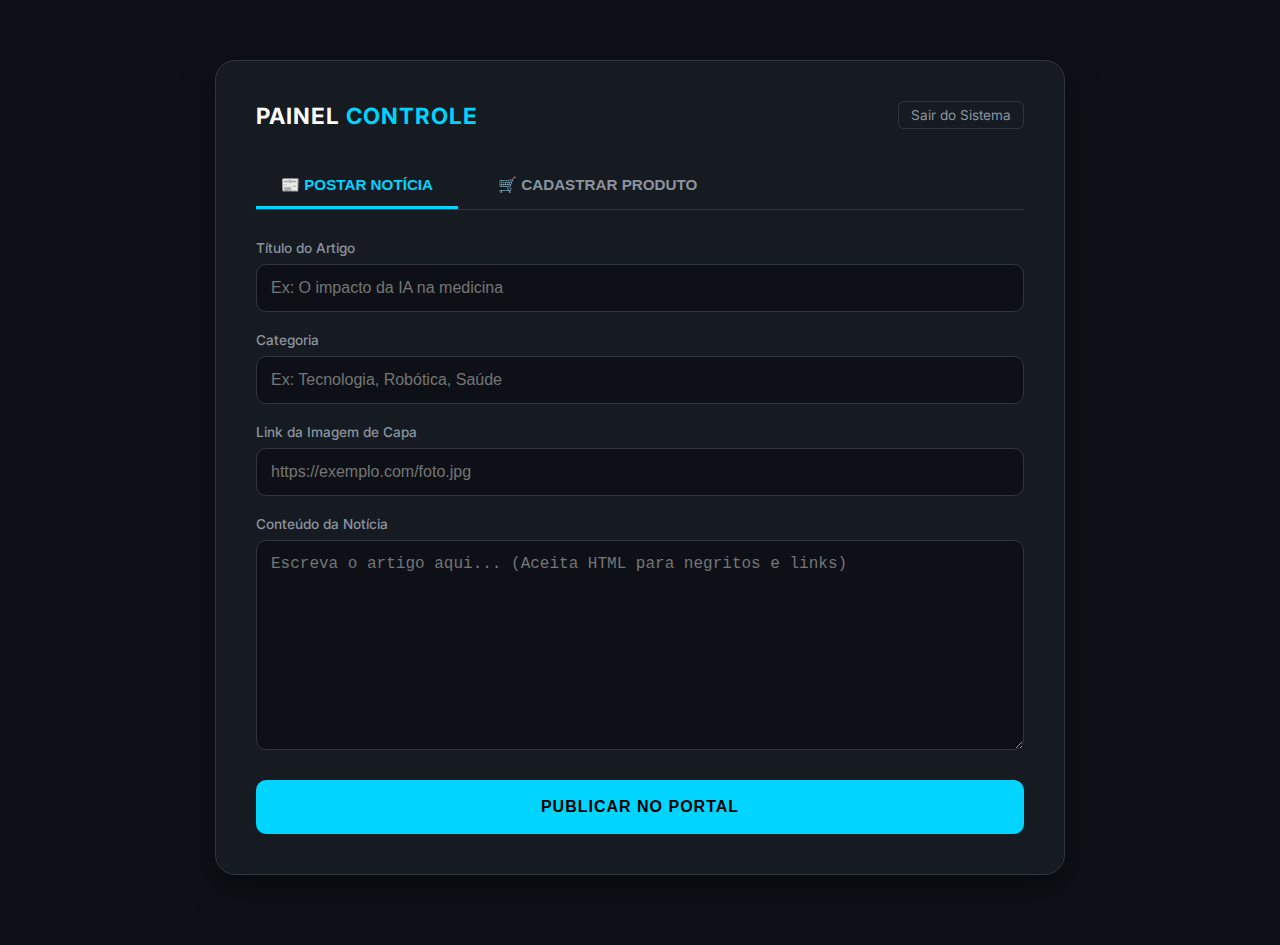
<file: templates/admin.html>
<!DOCTYPE html>
<html lang="pt-br">
<head>
    <meta charset="UTF-8">
    <meta name="viewport" content="width=device-width, initial-scale=1.0">
    <title>Master Admin | Inteligente/A</title>
    <link rel="stylesheet" href="/static/style.css">
    <style>
        :root {
            --bg-black: #0d1117;
            --card-gray: #161b22;
            --border-gray: #30363d;
            --neon-blue: #00d4ff;
            --neon-purple: #bc8cff;
            --text-gray: #8b949e;
        }

        body { 
            background: var(--bg-black); 
            color: white; 
            padding: 20px; 
            font-family: 'Inter', system-ui, sans-serif; 
        }
        
        .admin-container { 
            max-width: 850px; 
            margin: 40px auto; 
            background: var(--card-gray); 
            padding: 40px; 
            border-radius: 20px; 
            border: 1px solid var(--border-gray);
            box-shadow: 0 10px 30px rgba(0,0,0,0.5);
        }

        /* Topo do Painel */
        .admin-header {
            display: flex;
            justify-content: space-between;
            align-items: center;
            margin-bottom: 35px;
        }

        /* Sistema de Abas Navegação */
        .tab-menu { 
            display: flex; 
            gap: 15px; 
            margin-bottom: 30px; 
            border-bottom: 1px solid var(--border-gray); 
        }
        
        .tab-btn { 
            background: transparent; 
            border: none; 
            color: var(--text-gray); 
            padding: 12px 25px; 
            cursor: pointer; 
            font-weight: 600; 
            font-size: 0.95rem;
            transition: all 0.3s ease;
            border-bottom: 3px solid transparent;
        }
        
        .tab-btn.active { 
            color: var(--neon-blue); 
            border-bottom-color: var(--neon-blue); 
        }

        .tab-content { display: none; animation: fadeIn 0.4s ease; }
        .tab-content.active { display: block; }

        @keyframes fadeIn {
            from { opacity: 0; transform: translateY(10px); }
            to { opacity: 1; transform: translateY(0); }
        }

        /* Formulários */
        form { display: flex; flex-direction: column; gap: 20px; }
        
        .form-group { display: flex; flex-direction: column; gap: 8px; }
        
        label { font-size: 0.85rem; color: var(--text-gray); font-weight: 500; }

        input, textarea, select { 
            padding: 14px; 
            background: #0d1117; 
            border: 1px solid var(--border-gray); 
            color: white; 
            border-radius: 10px; 
            font-size: 1rem;
            transition: 0.3s;
        }

        input:focus, textarea:focus, select:focus { 
            border-color: var(--neon-blue); 
            outline: none;
            box-shadow: 0 0 10px rgba(0, 212, 255, 0.1);
        }

        /* Botões */
        .btn-submit { 
            background: var(--neon-blue); 
            color: black; 
            border: none; 
            padding: 18px; 
            border-radius: 10px; 
            font-weight: bold; 
            cursor: pointer; 
            font-size: 1rem;
            text-transform: uppercase;
            letter-spacing: 1px;
            transition: 0.3s;
            margin-top: 10px;
        }

        .btn-submit:hover { 
            filter: brightness(1.2);
            transform: translateY(-3px);
            box-shadow: 0 5px 15px rgba(0, 212, 255, 0.3);
        }

        .purple-btn { background: var(--neon-purple); }
        .purple-btn:hover { box-shadow: 0 5px 15px rgba(188, 140, 255, 0.3); }

    </style>
</head>
<body>

    <div class="admin-container">
        <header class="admin-header">
            <h1 style="margin: 0; font-size: 1.4rem; letter-spacing: 1px;">
                PAINEL <span style="color: var(--neon-blue);">CONTROLE</span>
            </h1>
            <a href="/" style="color: var(--text-gray); text-decoration: none; font-size: 0.85rem; border: 1px solid var(--border-gray); padding: 5px 12px; border-radius: 6px;">
                Sair do Sistema
            </a>
        </header>

        <nav class="tab-menu">
            <button class="tab-btn active" onclick="openTab(event, 'noticia')">📰 POSTAR NOTÍCIA</button>
            <button class="tab-btn" onclick="openTab(event, 'produto')">🛒 CADASTRAR PRODUTO</button>
        </nav>

        <div id="noticia" class="tab-content active">
            <form action="/admin/postar" method="post">
                <div class="form-group">
                    <label>Título do Artigo</label>
                    <input type="text" name="titulo" placeholder="Ex: O impacto da IA na medicina" required>
                </div>
                
                <div class="form-group">
                    <label>Categoria</label>
                    <input type="text" name="categoria" placeholder="Ex: Tecnologia, Robótica, Saúde" required>
                </div>

                <div class="form-group">
                    <label>Link da Imagem de Capa</label>
                    <input type="url" name="imagem_url" placeholder="https://exemplo.com/foto.jpg" required>
                </div>

                <div class="form-group">
                    <label>Conteúdo da Notícia</label>
                    <textarea name="conteudo" placeholder="Escreva o artigo aqui... (Aceita HTML para negritos e links)" rows="10" required></textarea>
                </div>

                <button type="submit" class="btn-submit">Publicar no Portal</button>
            </form>
        </div>

        <div id="produto" class="tab-content">
            <form action="/admin/cadastrar_produto" method="post">
                <div class="form-group">
                    <label>Nome do Produto/Robô</label>
                    <input type="text" name="nome" placeholder="Ex: Nexus Mines Bot" required>
                </div>

                <div class="form-group">
                    <label>Categoria Visual</label>
                    <input type="text" name="categoria_txt" placeholder="Ex: Auxiliador, Trade, Itens" required>
                </div>

                <div class="form-group">
                    <label>Tipo de Sistema (Filtro)</label>
                    <select name="tipo">
                        <option value="web_bot">🤖 Auxiliador / Web Bot</option>
                        <option value="trade_bot">📊 Trade / Sinais</option>
                        <option value="ebook">📚 E-book Premium</option>
                        <option value="infoproduto">🛒 Infoproduto / Parceiro</option>
                    </select>
                </div>

                <div class="form-group">
                    <label>Preço (Opcional)</label>
                    <input type="text" name="preco" placeholder="Ex: R$ 49,90 / mês">
                </div>

                <div class="form-group">
                    <label>Link da Imagem (Card)</label>
                    <input type="url" name="imagem_url" placeholder="https://exemplo.com/card.jpg" required>
                </div>

                <div class="form-group">
                    <label>Link de Destino (Checkout/Link Afiliado)</label>
                    <input type="url" name="link_venda" placeholder="https://hotmart.com/seu-link" required>
                </div>

                <div class="form-group">
                    <label>Descrição Curta</label>
                    <textarea name="descricao" placeholder="Explique brevemente o que o produto faz..." rows="3" required></textarea>
                </div>

                <button type="submit" class="btn-submit purple-btn">Inserir no Marketplace</button>
            </form>
        </div>
    </div>

    <script>
        function openTab(evt, tabId) {
            const contents = document.querySelectorAll(".tab-content");
            const buttons = document.querySelectorAll(".tab-btn");

            contents.forEach(content => content.classList.remove("active"));
            buttons.forEach(btn => btn.classList.remove("active"));

            document.getElementById(tabId).classList.add("active");
            evt.currentTarget.classList.add("active");
        }
    </script>
</body>
</html>
</file>
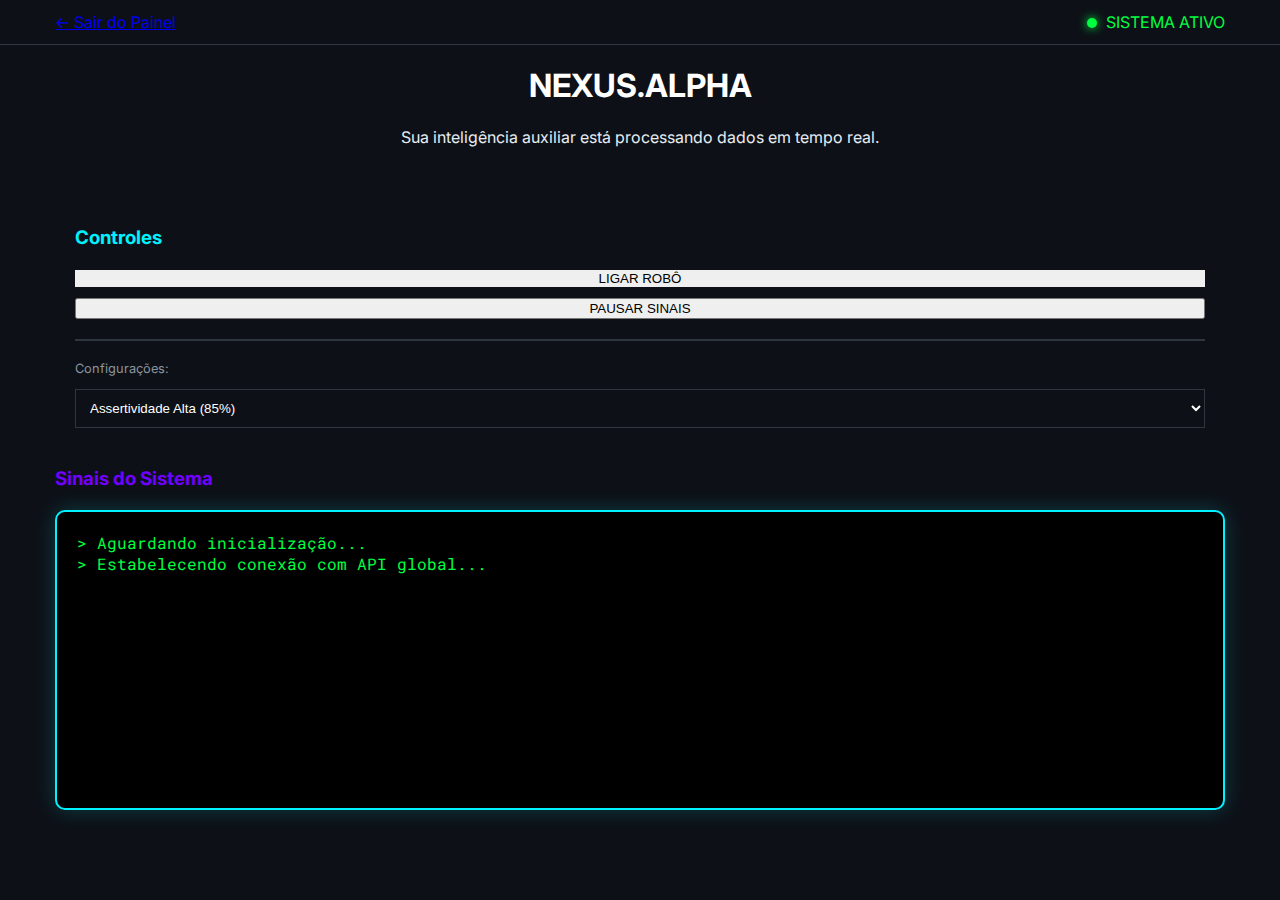
<file: templates/robo_painel.html>
<!DOCTYPE html>
<html lang="pt-br">
<head>
    <meta charset="UTF-8">
    <meta name="viewport" content="width=device-width, initial-scale=1.0">
    <title>Painel VIP | Robô Nexus IA</title>
    <link rel="stylesheet" href="/static/style.css">
    <style>
        .terminal-box {
            background: #000;
            border: 2px solid var(--neon-blue);
            border-radius: 10px;
            padding: 20px;
            font-family: 'Roboto Mono', monospace;
            color: #00ff41;
            height: 300px;
            overflow-y: auto;
            margin: 20px 0;
            box-shadow: 0 0 20px rgba(0, 242, 255, 0.2);
        }
        .status-dot {
            height: 10px;
            width: 10px;
            background-color: #00ff41;
            border-radius: 50%;
            display: inline-block;
            margin-right: 5px;
            box-shadow: 0 0 10px #00ff41;
        }
    </style>
</head>
<body>
    <nav class="simple-nav">
        <div class="container" style="display: flex; justify-content: space-between;">
            <a href="/produtos" class="back-link">← Sair do Painel</a>
            <span style="color: #00ff41;"><span class="status-dot"></span> SISTEMA ATIVO</span>
        </div>
    </nav>

    <main class="container">
        <header style="text-align: center; margin-bottom: 40px;">
            <h1 style="color: white;">NEXUS<span>.ALPHA</span></h1>
            <p>Sua inteligência auxiliar está processando dados em tempo real.</p>
        </header>

        <div class="product-grid" style="grid-template-columns: 1fr 2fr;">
            <div class="product-card" style="padding: 20px;">
                <h3 style="color: var(--neon-blue);">Controles</h3>
                <button onclick="iniciarRobo()" class="btn-destaque" style="width: 100%; margin-bottom: 10px; border: none; cursor: pointer;">LIGAR ROBÔ</button>
                <button onclick="pararRobo()" class="btn-aff" style="width: 100%; cursor: pointer;">PAUSAR SINAIS</button>
                
                <hr style="border: 0.5px solid #30363d; margin: 20px 0;">
                
                <p style="font-size: 0.8rem; color: #8b949e;">Configurações:</p>
                <select style="width: 100%; padding: 10px; background: #0d1117; color: white; border: 1px solid #30363d;">
                    <option>Assertividade Alta (85%)</option>
                    <option>Modo Turbo (Frequente)</option>
                </select>
            </div>

            <div class="product-card">
                <h3 style="color: var(--neon-purple);">Sinais do Sistema</h3>
                <div class="terminal-box" id="terminal">
                    > Aguardando inicialização...<br>
                    > Estabelecendo conexão com API global...
                </div>
            </div>
        </div>
    </main>

    <script>
        function iniciarRobo() {
            const term = document.getElementById('terminal');
            term.innerHTML += "<br>> <span style='color:white'>[INFO]</span> Robô Iniciado com Sucesso!";
            
            // Simulação de Sinais
            setInterval(() => {
                const moedas = ["BTC/USDT", "ETH/USDT", "SOL/USDT"];
                const acao = Math.random() > 0.5 ? "COMPRA" : "VENDA";
                const m = moedas[Math.floor(Math.random() * moedas.length)];
                
                term.innerHTML += `<br>> <span style='color:var(--neon-blue)'>[SINAL]</span> ${m} - Sugestão de ${acao}`;
                term.scrollTop = term.scrollHeight; // Auto-scroll para baixo
            }, 3000);
        }

        function pararRobo() {
            alert("Sistema Pausado!");
            location.reload();
        }
    </script>
</body>
</html>
</file>
<file: static/style.css>
/* --- CONFIGURAÇÕES GERAIS --- */
@import url('https://fonts.googleapis.com/css2?family=Inter:wght@400;700&family=Roboto+Mono&display=swap');

:root {
    --bg: #0d1117;
    --card: #161b22;
    --neon-blue: #00f2ff;
    --neon-purple: #7000ff;
    --text: #e6edf3;
    --border: #30363d;
    --success: #00ff41;
}

* { box-sizing: border-box; }

body {
    background-color: var(--bg);
    color: var(--text);
    font-family: 'Inter', sans-serif;
    margin: 0;
}

.container {
    max-width: 1200px;
    margin: 0 auto;
    padding: 0 15px;
}

/* --- HEADER --- */
.main-header {
    text-align: center;
    padding: 30px 0;
}

.main-header h1 {
    font-size: 2.2rem;
    letter-spacing: -1px;
}

.main-header h1 span { color: var(--neon-blue); }

.simple-nav {
    padding: 12px 0;
    border-bottom: 1px solid var(--border);
    background: #0d1117;
}

/* --- ESTRUTURA DE PRATELEIRAS (NOVO) --- */

/* Cada categoria ocupa uma linha inteira embaixo da outra */
.category-section {
    margin-bottom: 25px;
    background: var(--card);
    border: 1px solid var(--border);
    border-radius: 8px;
    padding: 20px;
}

.category-title {
    font-size: 0.9rem;
    font-weight: bold;
    margin-bottom: 15px;
    border-bottom: 1px solid #333;
    padding-bottom: 8px;
    text-transform: uppercase;
    letter-spacing: 1px;
}

/* Os produtos dentro da categoria ficam lado a lado */
.product-shelf {
    display: flex;
    flex-wrap: wrap; /* Permite que os produtos pulem para a linha de baixo se não couberem mais na lateral */
    gap: 15px;
}

/* O bloco do produto ficou maior como solicitado */
.product-item-box {
    background: #0d1117;
    min-width: 260px; /* Largura maior para os produtos */
    flex: 0 1 auto;
    padding: 15px;
    border-radius: 6px;
    border: 1px solid var(--border);
    border-left: 4px solid var(--neon-blue);
    display: flex;
    flex-direction: column;
    justify-content: space-between;
    transition: 0.3s;
}

.product-item-box:hover {
    transform: translateY(-3px);
    border-color: var(--neon-blue);
}

.info strong {
    display: block;
    font-size: 0.95rem;
    margin-bottom: 5px;
}

.price-tag {
    color: var(--success);
    font-weight: bold;
    font-size: 0.85rem;
}

/* Botões de ação robustos */
.btn-action {
    display: block;
    text-align: center;
    text-decoration: none;
    font-size: 0.75rem;
    font-weight: bold;
    padding: 10px;
    border-radius: 4px;
    background: var(--neon-purple);
    color: white;
    margin-top: 10px;
    transition: 0.3s;
}

.btn-action:hover {
    filter: brightness(1.2);
}

/* --- OBSERVAÇÃO TÉCNICA FINAL --- */
.obs-box-final {
    margin-top: 40px;
    padding: 20px;
    background: rgba(255, 255, 255, 0.02);
    border: 1px dashed #444;
    border-radius: 8px;
    color: #8b949e;
    font-size: 0.75rem;
    text-align: center;
}

/* --- ESTILOS DE NOTÍCIAS (HOME) --- */
.news-grid {
    display: grid;
    grid-template-columns: repeat(auto-fit, minmax(300px, 1fr));
    gap: 20px;
}

/* --- RESPONSIVIDADE CELULAR --- */
@media (max-width: 600px) {
    .product-item-box {
        min-width: 100%; /* No celular o produto ocupa a largura toda */
    }
}
</file>
